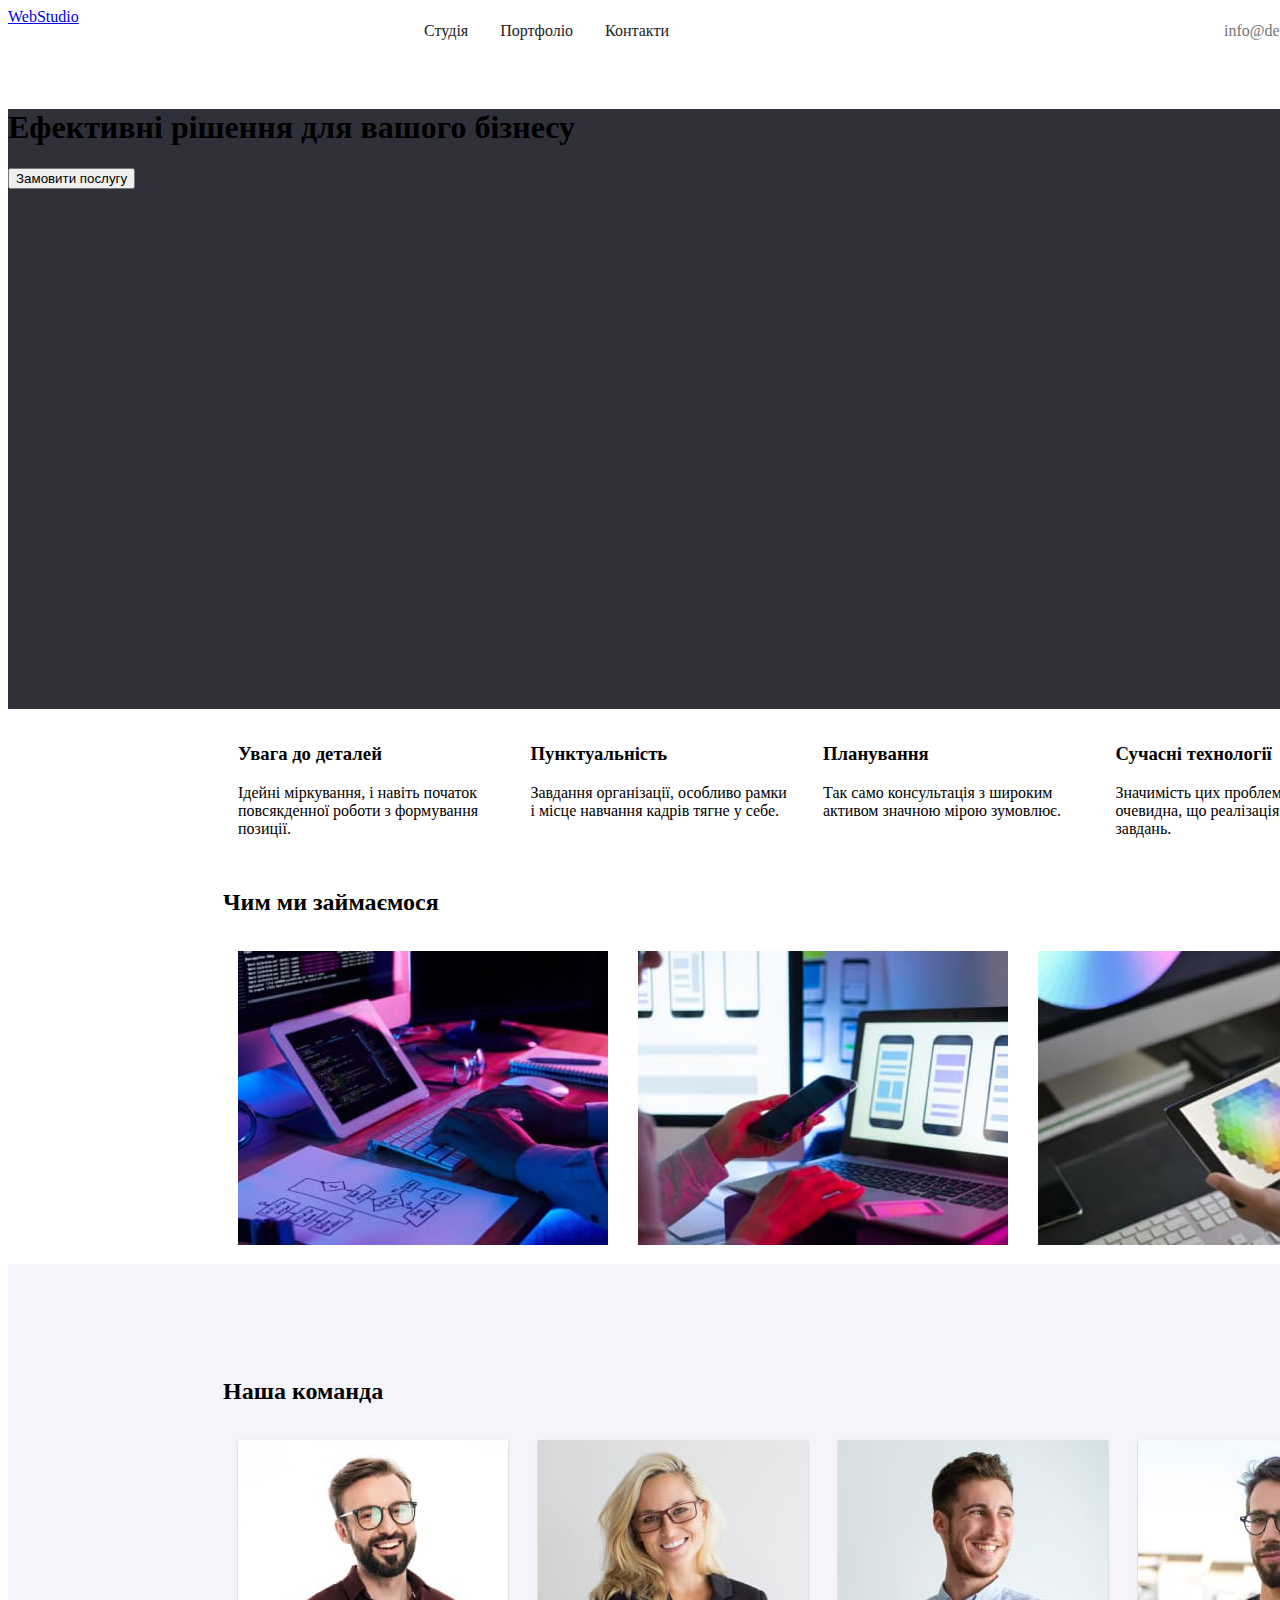
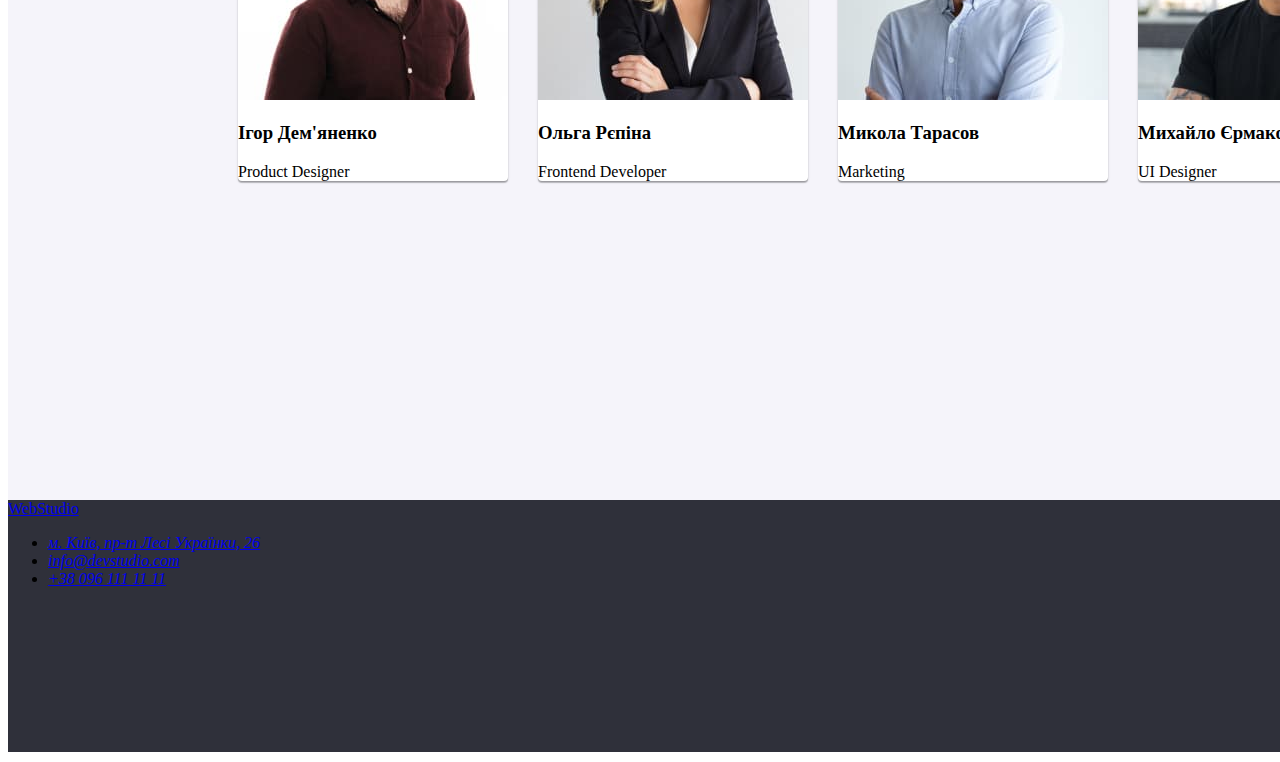
<file: index.html>
<!DOCTYPE html>
<html lang="uk">
  <head>
    <meta charset="UTF-8" />
    <meta http-equiv="X-UA-Compatible" content="IE=edge" />
    <meta name="viewport" content="width=device-width, initial-scale=1.0" />
    <title>WebStudio</title>
    <link rel="stylesheet" href="./css/styles.css" />
  </head>
  <body>
    <header class="header">
      <div class="logo"><a href="/">WebStudio</a></div>
      <nav class="navigation">
        <ul>
          <li>
            <a href="./index.html">Студія</a>
          </li>
          <li>
            <a href="./portfolio.html">Портфоліо</a>
          </li>
          <li>
            <a href="#">Контакти</a>
          </li>
        </ul>
      </nav>
      <div class="contakts">
        <ul>
         <li>
           <a href="mailto:info@devstudio.com">info@devstudio.com</a>
         </li>
         <li>
           <a href="tel:+380961111111">+38 096 111 11 11</a>
         </li>
        </ul>
      </div>
      
    </header>

    <main>
      <section class="section-service">
        <h1>Ефективні рішення для вашого бізнесу</h1>
        <button type="button">Замовити послугу</button>
      </section>

      <section class="section-detail">
        <article>
          <div class="flex-container">
            <div class="flex-item">
              <h3>Увага до деталей</h3>
              <p>
                Ідейні міркування, і навіть початок повсякденної роботи з
                формування позиції.
              </p>
            </div>
            <div class="flex-item">
              <h3>Пунктуальність</h3>
              <p>
                Завдання організації, особливо рамки і місце навчання кадрів
                тягне у себе.
              </p>
            </div>
            <div class="flex-item">
              <h3>Планування</h3>
              <p>
                Так само консультація з широким активом значною мірою зумовлює.
              </p>
            </div>
            <div class="flex-item">
              <h3>Сучасні технології</h3>
              <p>
                Значимість цих проблем настільки очевидна, що реалізація
                планових завдань.
              </p>
            </div>
          </div>
        </article>
        <article>
          <h2>Чим ми займаємося</h2>

          <div class="flex-container">
            <div class="flex-item">
              <img
                src="./images/1.jpg"
                alt="робота на клавіатурі"
                width="370"
                height="294"
              />
            </div>
            <div class="flex-item">
              <img
                src="./images/2.jpg"
                alt="в руці телефон"
                width="370"
                height="294"
              />
            </div>
            <div class="flex-item">
              <img
                src="./images/3.jpg"
                alt="кольоровий екран в планшета"
                width="370"
                height="294"
              />
            </div>
          </div>
        </article>
      </section>

      <section class="section-team">
        <h2>Наша команда</h2>

        <div class="flex-container">
          <div class="flex-item">
            <div class="person">
              <img
                src="./images/igor.jpg"
                alt="чоловік в окулярах посміхається"
                width="270"
                height="260"
              />
              <h3>Ігор Дем'яненко</h3>
              <p>Product Designer</p>
            </div>
          </div>
          <div class="flex-item">
            <div class="person">
              <img
                src="./images/olga.jpg"
                alt="жінка в окулярах"
                width="270"
                height="260"
              />

              <h3>Ольга Рєпіна</h3>
              <p>Frontend Developer</p>
            </div>
          </div>
          <div class="flex-item">
            <div class="person">
              <img
                src="./images/mikola.jpg"
                alt="чоловік посміхається"
                width="270"
                height="260"
              />

              <h3>Микола Тарасов</h3>
              <p>Marketing</p>
            </div>
          </div>
          <div class="flex-item">
            <div class="person">
              <img
                src="./images/misha.jpg"
                alt="чоловік в окулярах не посміхається"
                width="270"
                height="260"
              />
              <h3>Михайло Єрмаков</h3>
              <p>UI Designer</p>
            </div>
          </div>
        </div>
      </section>
    </main>

    <footer class="footer">
      <a href="/">WebStudio</a>
      <address>
        <ul>
        <li>
          <a
            href="https://goo.gl/maps/CPtrU1FHBa2aNyZL9"
            target="_blank"
            rel="noopener noreferrer nofollow"
            >м. Київ, пр-т Лесі Українки, 26</a
          >
        </li>
        <li>
          <a href="mailto:info@devstudio.com">info@devstudio.com</a>
        </li>
        <li>
          <a href="tel:+380961111111">+38 096 111 11 11</a>
        </li>
      </ul>
      </address>
    </footer>
  </body>
</html>
</file>
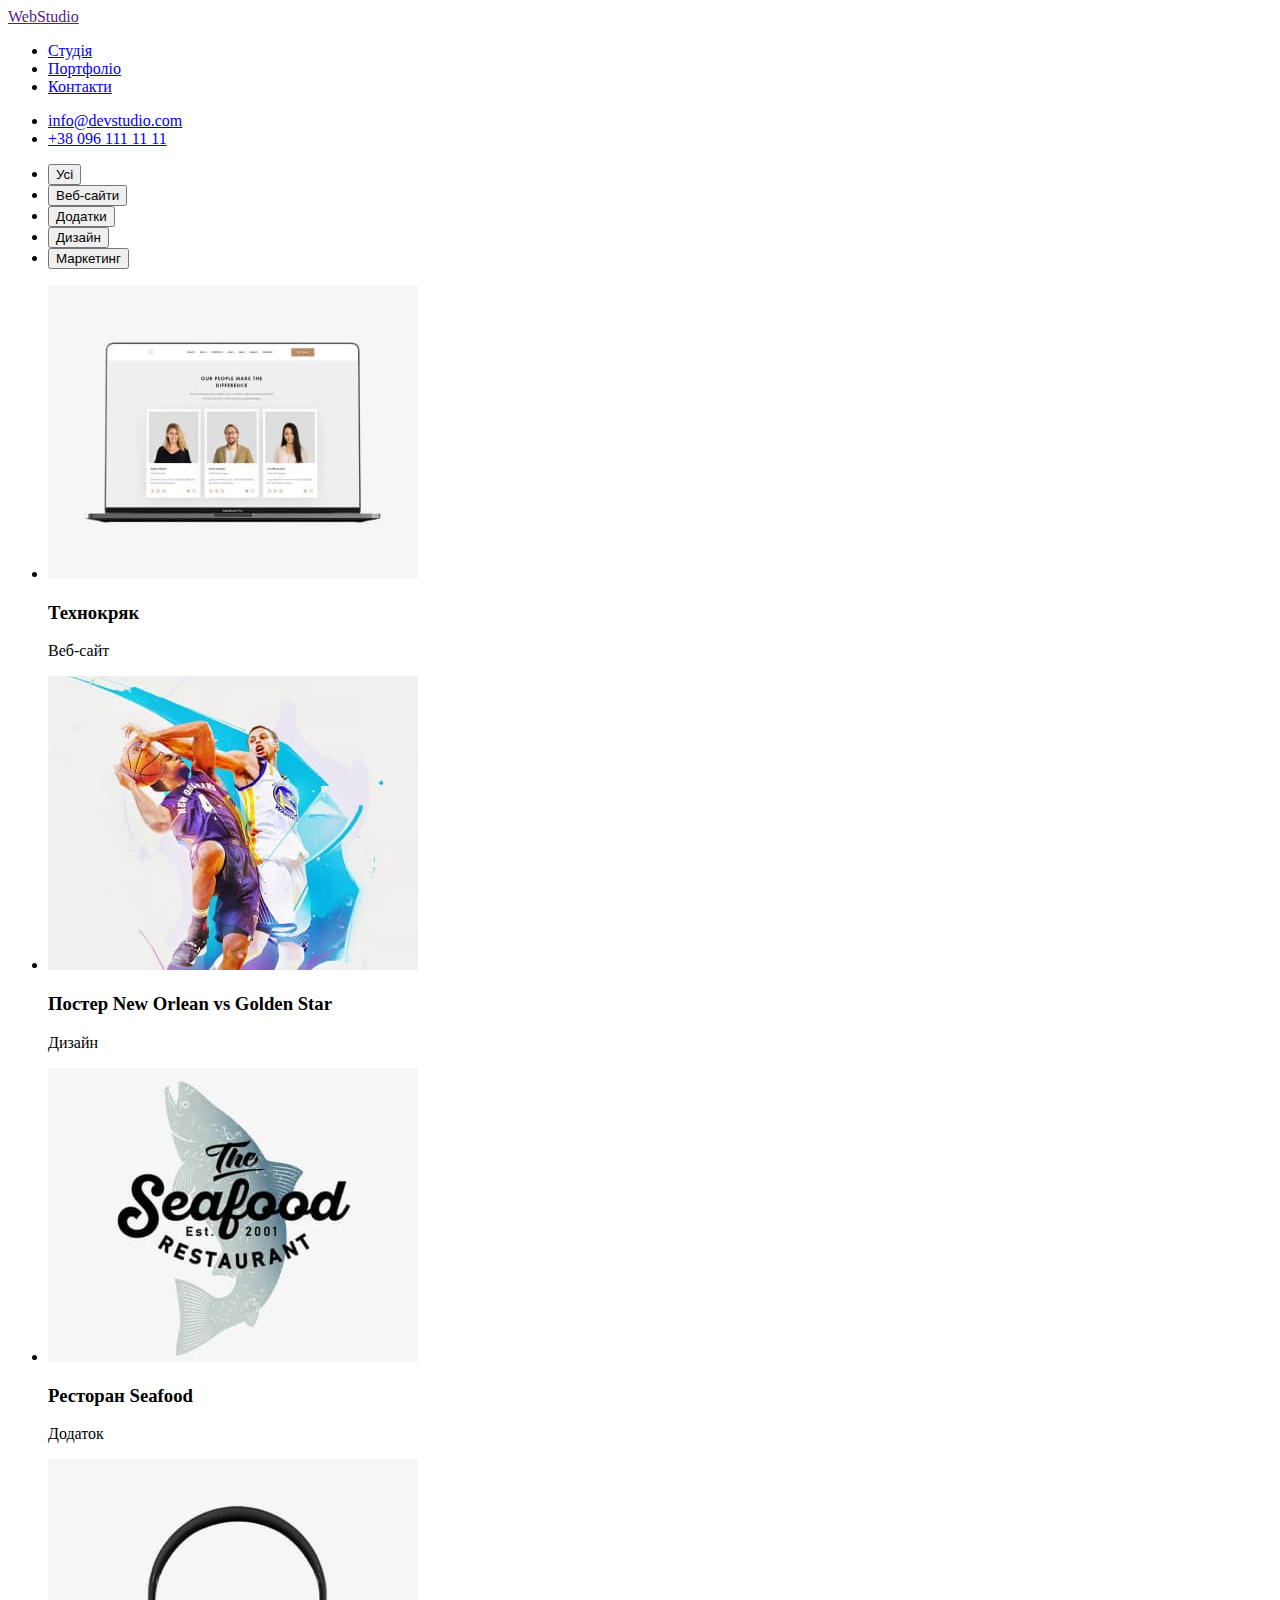
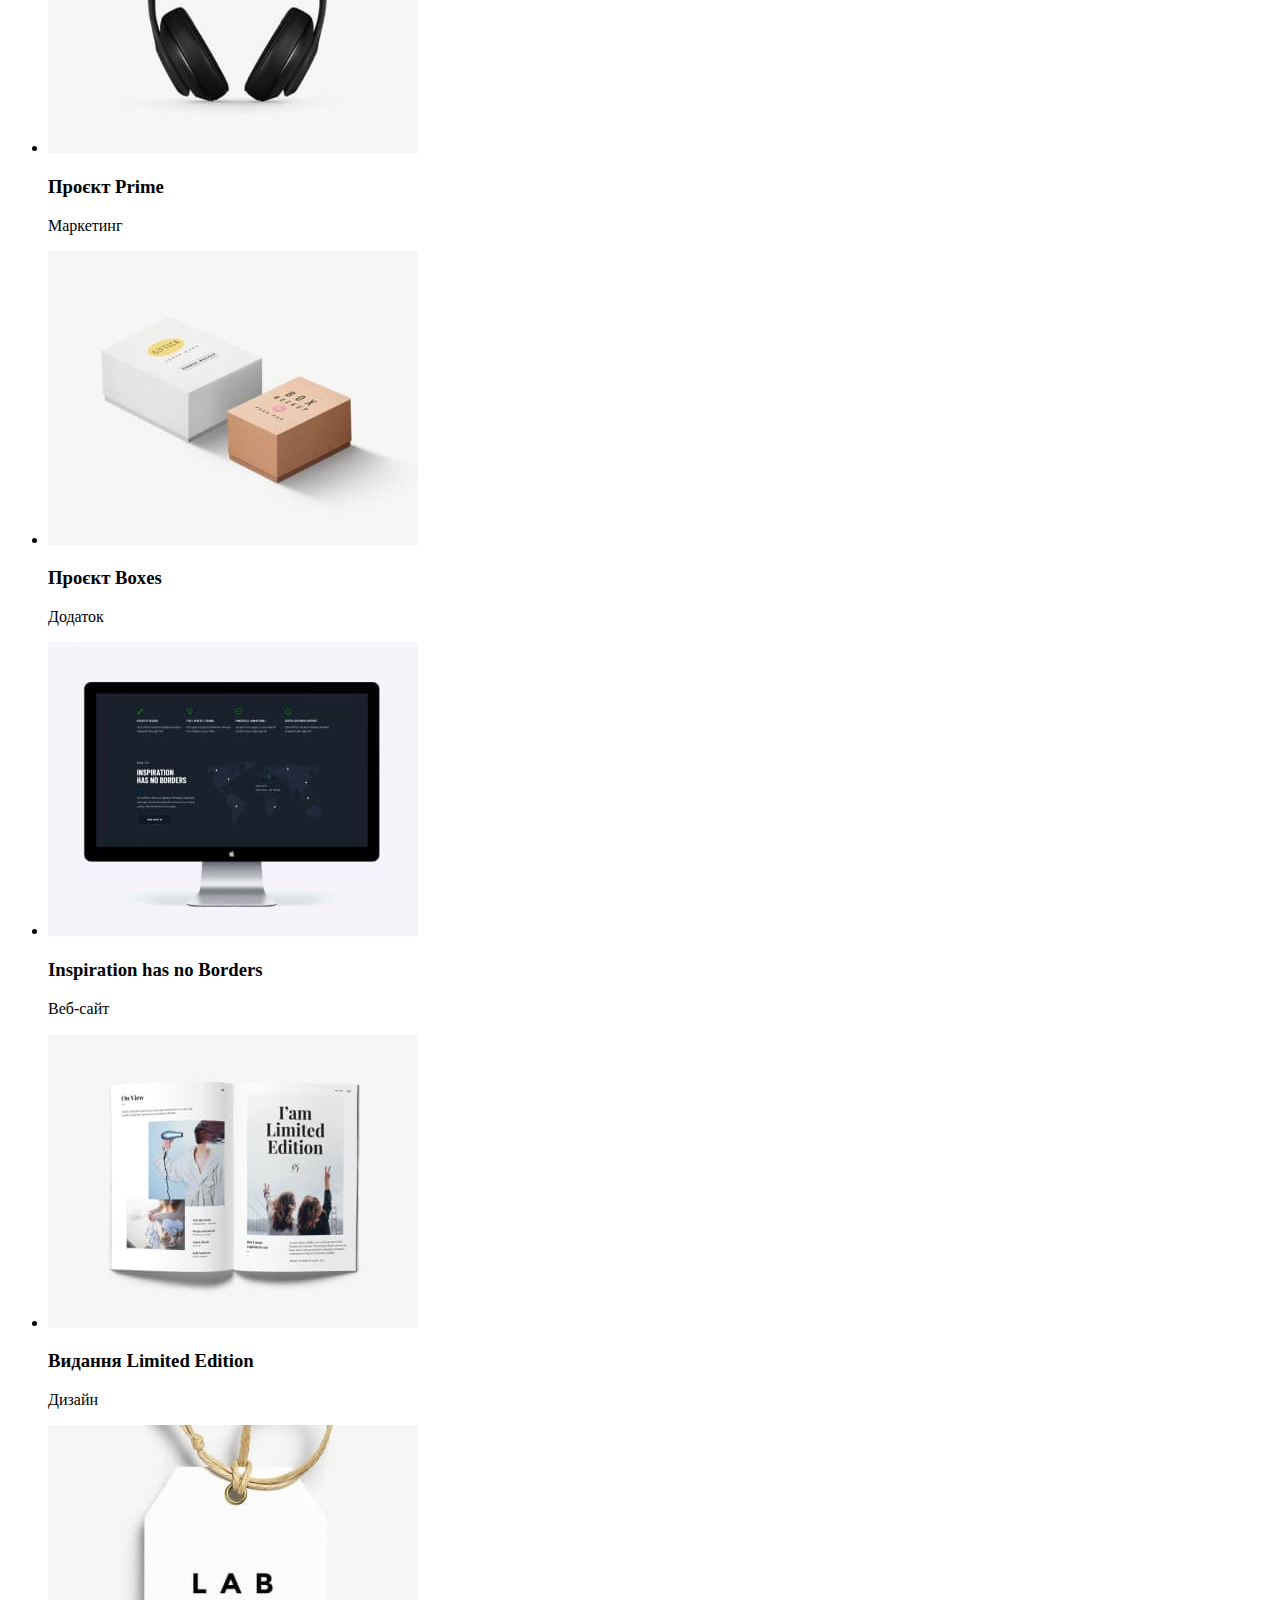
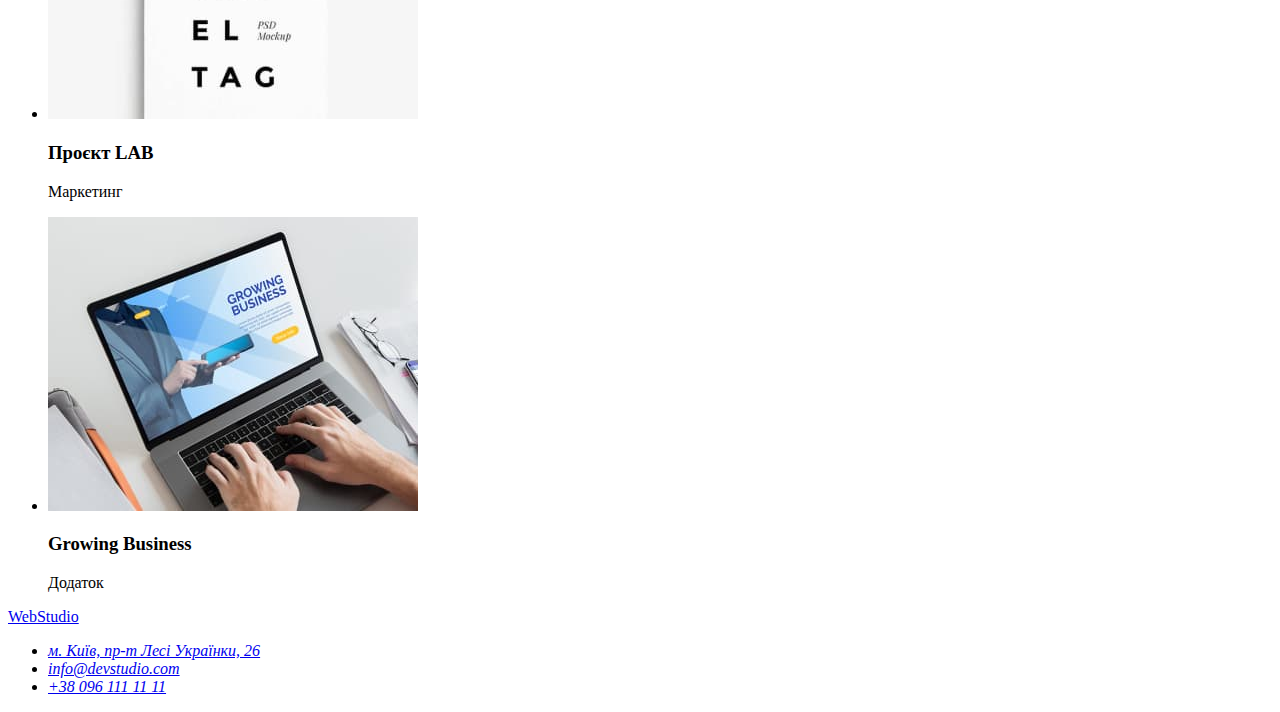
<file: portfolio.html>
<!DOCTYPE html>
<html lang="uk">
  <head>
    <meta charset="UTF-8" />
    <meta http-equiv="X-UA-Compatible" content="IE=edge" />
    <meta name="viewport" content="width=device-width, initial-scale=1.0" />
    <title>Document</title>
  </head>
  <body>
    <header>
      <a href="">WebStudio</a>
      <nav>
        <ul>
          <li>
            <a href="./index.html">Студія</a>
          </li>
          <li>
            <a href="#">Портфоліо</a>
          </li>
          <li>
            <a href="#">Контакти</a>
          </li>
        </ul>
      </nav>
      <ul>
        <li>
          <a href="mailto:info@devstudio.com">info@devstudio.com</a>
        </li>
        <li>
          <a href="tel:+380961111111">+38 096 111 11 11</a>
        </li>
      </ul>
    </header>
    <main>
      <section>
        <div>
          <ul>
            <li><button class="" translate="">Усі</button></li>
            <li><button class="" translate="">Веб-сайти</button></li>
            <li><button class="" translate="">Додатки</button></li>
            <li><button class="" translate="">Дизайн</button></li>
            <li><button class="" translate="">Маркетинг</button></li>
          </ul>
        </div>
        <div>
          <ul class="icon-box-link">
            <li>
              <a href=""
                ><img
                  src="./images/технокряк.jpg"
                  alt="відкритий ноутбук"
                  width="370"
              /></a>
              <h3 class="icon-logo-link">Технокряк</h3>
              <p class="subtitle-icon">Веб-сайт</p>
            </li>
            <li>
              <a href="#"
                ><img
                  src="./images/бейсбол.jpg"
                  alt="картка з бейзболу"
                  width="370"
              /></a>
              <h3 class="icon-logo-link">Постер New Orlean vs Golden Star</h3>
              <p class="subtitle-icon">Дизайн</p>
            </li>
            <li>
              <a href="#"
                ><img
                  src="./images/ресторан.jpg"
                  alt="емблема ресторану"
                  width="370"
              /></a>
              <h3>Ресторан Seafood</h3>
              <p>Додаток</p>
            </li>
            <li>
              <a href="#"
                ><img src="./images/навушники.jpg" alt="навушники" width="370"
              /></a>
              <h3>Проєкт Prime</h3>
              <p>Маркетинг</p>
            </li>
            <li>
              <a href="#"
                ><img
                  src="./images/коробки.jpg"
                  alt="картонні коробки"
                  width="370"
              /></a>
              <h3>Проєкт Boxes</h3>
              <p>Додаток</p>
            </li>
            <li>
              <a href="#"
                ><img src="./images/монітор.jpg" alt="монітор" width="370"
              /></a>
              <h3>Inspiration has no Borders</h3>
              <p>Веб-сайт</p>
            </li>
            <li>
              <a href="#"
                ><img
                  src="./images/журнал.jpg"
                  alt="сторінки журнала"
                  width="370"
              /></a>
              <h3>Видання Limited Edition</h3>
              <p>Дизайн</p>
            </li>
            <li>
              <a href="#"
                ><img src="./images/етикетка.jpg" alt="лейба" width="370"
              /></a>
              <h3>Проєкт LAB</h3>
              <p>Маркетинг</p>
            </li>
            <li>
              <a href="#"
                ><img
                  src="./images/ноутбук.jpg"
                  alt="робота за ноутбуком"
                  width="370"
              /></a>
              <h3>Growing Business</h3>
              <p>Додаток</p>
            </li>
          </ul>
        </div>
      </section>
    </main>
    <footer>
      <a href="/">WebStudio</a>
      <address> 
        <ul>
          <li>
          <a
            href="https://goo.gl/maps/CPtrU1FHBa2aNyZL9"
            target="_blank"
            rel="noopener noreferrer nofollow"
            >м. Київ, пр-т Лесі Українки, 26</a
          >
        </li>
        <li>
          <a href="mailto:info@devstudio.com">info@devstudio.com</a>
        </li>
        <li>
          <a href="tel:+380961111111">+38 096 111 11 11</a>
        </li>
      </ul>
    </address>
     
    </footer>
  </body>
</html>
</file>
<file: css/styles.css>
body{
    width: 1600px;
    height: 2346px;
    background-color: white;
}

.header{
    height: 80px;
    display: flex;
}
.navigation{
    width: 50%;
}
.logo{
    width: 25%;
}
nav ul {
    list-style-type: none;
    margin: 0;
    padding: 0;
    overflow: hidden;
    background-color:#FFFFFF;
}

nav li {
    float: left;
}

nav li a {
    display: block;
    color:#212121;
    text-align: center;
    padding: 14px 16px;
    text-decoration: none;
}

nav li a:hover {
    background-color:#2196F3;
}

.contakts{
    width:25%;

}
.contakts ul {
    list-style-type: none;
    margin: 0;
    padding: 0;
    overflow: hidden;
    background-color:#FFFFFF;
}

.contakts li {
    float: left;
}

.contakts li a {
    display: block;
    color:#757575;
    text-align: center;
    padding: 14px 16px;
    text-decoration: none;
}

.contakts li a:hover {
    background-color:#2196F3;
}
.section-service{
    height: 600px;
    background-color: #2F303A;
}

.section-detail{
    padding: 0px 215px;

}
.flex-container{
    display: flex;
}
.flex-item{
    padding: 15px;
    flex:1;
}
.section-team{
    height: 648px;
    background-color: #F5F4FA;
    padding: 94px 215px;
}

.footer{
    height: 252px;
    background-color:#2F303A;
}

.person{
    background: #FFFFFF;
      box-shadow: 0px 1px 3px rgba(0, 0, 0, 0.12), 0px 1px 1px rgba(0, 0, 0, 0.14), 0px 2px 1px rgba(0, 0, 0, 0.2);
        border-radius: 0px 0px 4px 4px;

}
</file>
